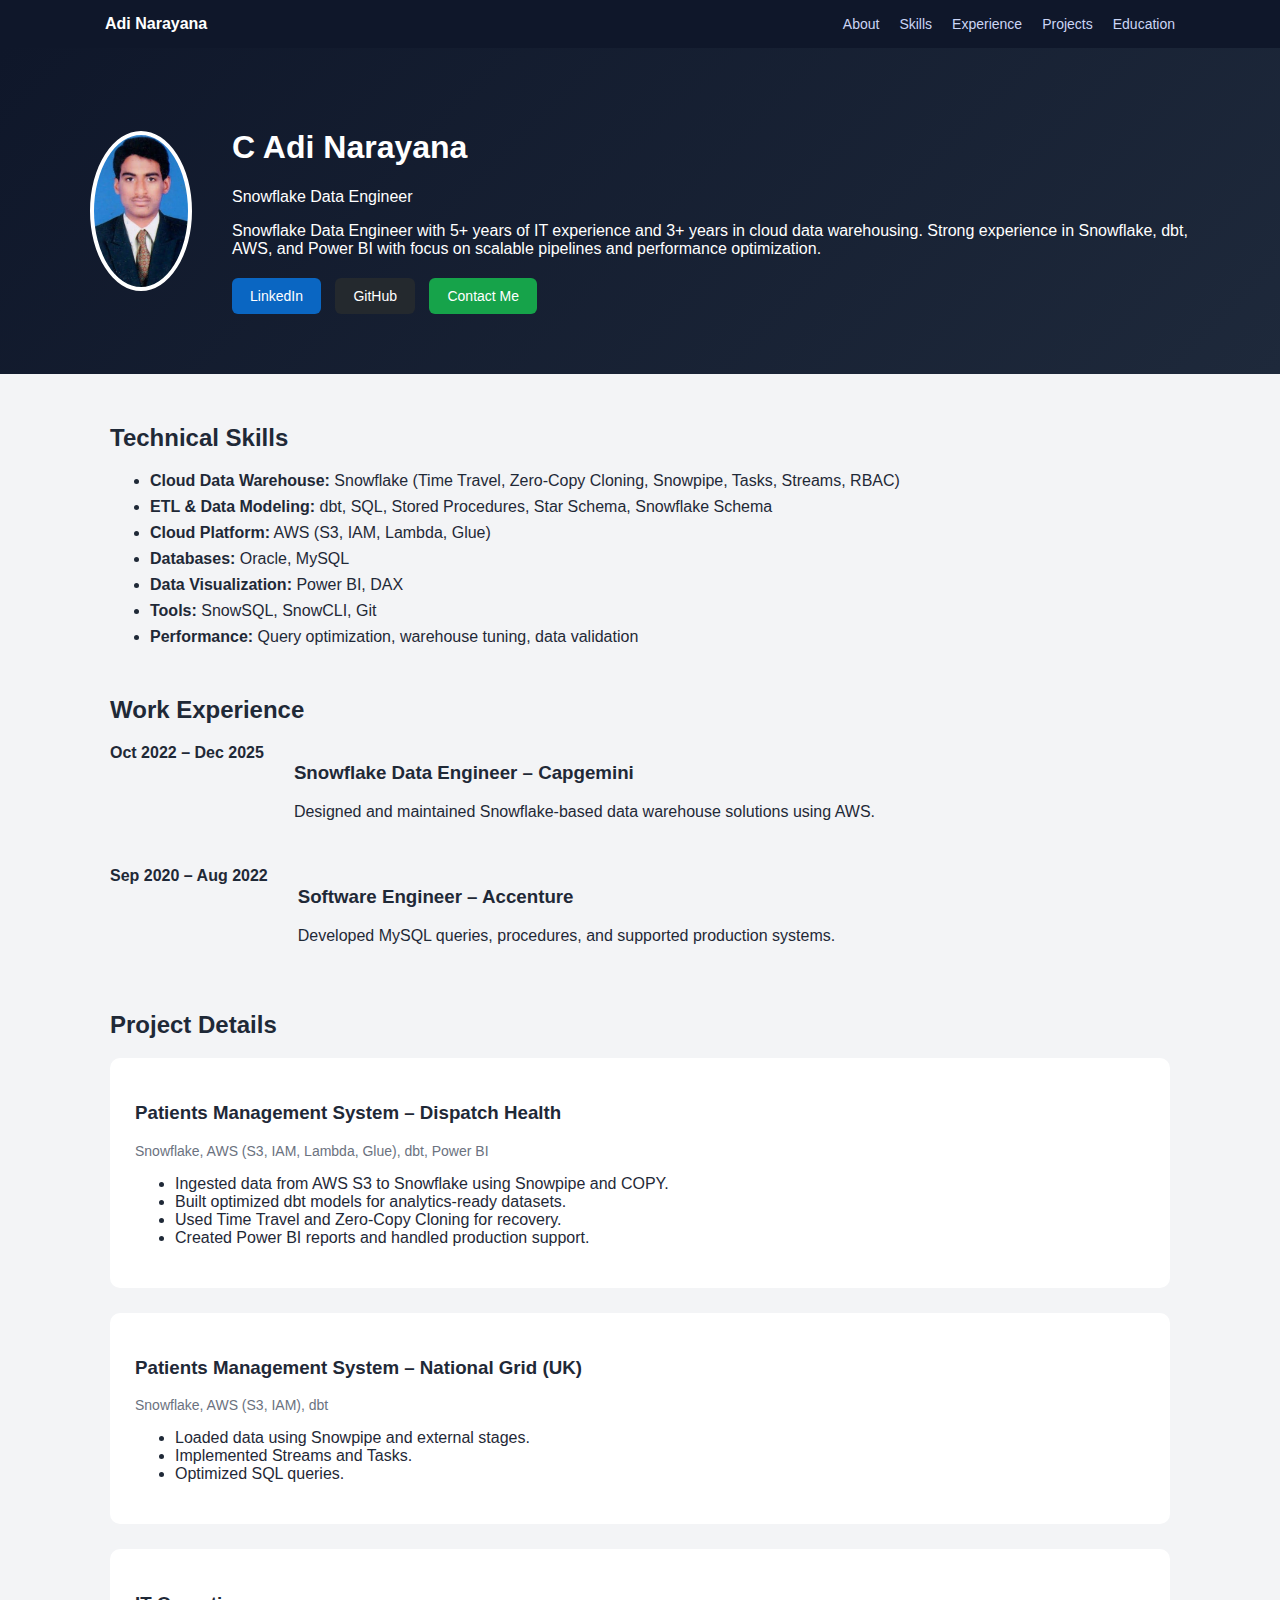
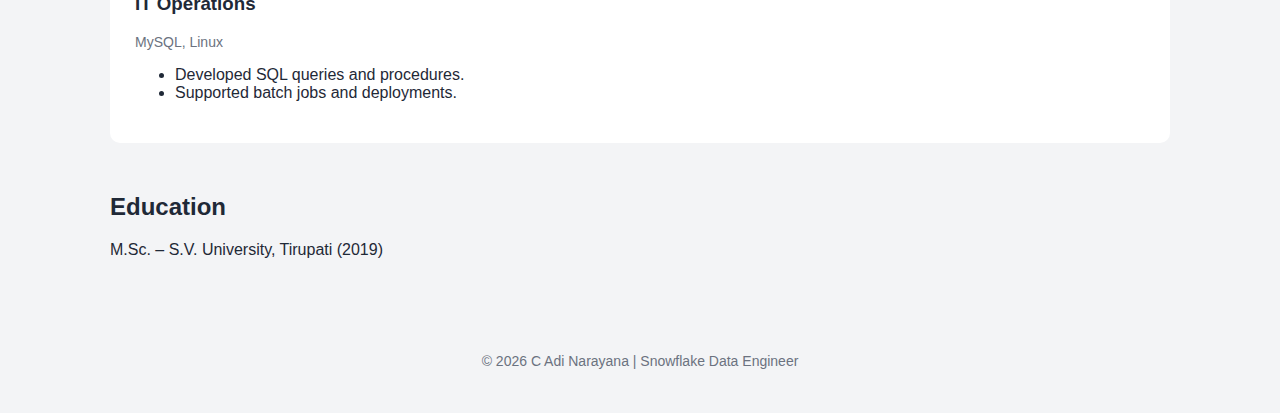
<file: index.html>
<!DOCTYPE html>
<html lang="en">
<head>
  <meta charset="UTF-8" />
  <title>Adi Narayana | Snowflake Data Engineer</title>
  <meta name="viewport" content="width=device-width, initial-scale=1.0" />
  <link rel="stylesheet" href="style.css" />
</head>
<body>

<nav>
  <div class="nav-container">
    <span class="logo">Adi Narayana</span>
    <ul>
      <li><a href="#about">About</a></li>
      <li><a href="#skills">Skills</a></li>
      <li><a href="#experience">Experience</a></li>
      <li><a href="#projects">Projects</a></li>
      <li><a href="#education">Education</a></li>
    </ul>
  </div>
</nav>

<header id="about">
  <div class="hero">
    <div class="profile-pic"></div>
    <div>
      <h1>C Adi Narayana</h1>
      <p class="title">Snowflake Data Engineer</p>
      <p class="intro">
        Snowflake Data Engineer with 5+ years of IT experience and 3+ years in cloud data warehousing.
        Strong experience in Snowflake, dbt, AWS, and Power BI with focus on scalable pipelines
        and performance optimization.
      </p>

      <div class="socials">
        <a href="https://www.linkedin.com/in/c-adi-narayana-b89aa4366" target="_blank" class="btn linkedin">LinkedIn</a>
        <a href="https://github.com/ADI-CAN" target="_blank" class="btn github">GitHub</a>
        <a href="mailto:canadi9573@gmail.com" class="btn contact">Contact Me</a>
      </div>
    </div>
  </div>
</header>

<section id="skills">
  <h2>Technical Skills</h2>
  <ul class="skill-list">
    <li><b>Cloud Data Warehouse:</b> Snowflake (Time Travel, Zero-Copy Cloning, Snowpipe, Tasks, Streams, RBAC)</li>
    <li><b>ETL & Data Modeling:</b> dbt, SQL, Stored Procedures, Star Schema, Snowflake Schema</li>
    <li><b>Cloud Platform:</b> AWS (S3, IAM, Lambda, Glue)</li>
    <li><b>Databases:</b> Oracle, MySQL</li>
    <li><b>Data Visualization:</b> Power BI, DAX</li>
    <li><b>Tools:</b> SnowSQL, SnowCLI, Git</li>
    <li><b>Performance:</b> Query optimization, warehouse tuning, data validation</li>
  </ul>
</section>

<section id="experience">
  <h2>Work Experience</h2>

  <div class="timeline-item">
    <span class="year">Oct 2022 – Dec 2025</span>
    <div>
      <h3>Snowflake Data Engineer – Capgemini</h3>
      <p>Designed and maintained Snowflake-based data warehouse solutions using AWS.</p>
    </div>
  </div>

  <div class="timeline-item">
    <span class="year">Sep 2020 – Aug 2022</span>
    <div>
      <h3>Software Engineer – Accenture</h3>
      <p>Developed MySQL queries, procedures, and supported production systems.</p>
    </div>
  </div>
</section>

<section id="projects">
  <h2>Project Details</h2>

  <div class="project-card">
    <h3>Patients Management System – Dispatch Health</h3>
    <p class="stack">Snowflake, AWS (S3, IAM, Lambda, Glue), dbt, Power BI</p>
    <ul>
      <li>Ingested data from AWS S3 to Snowflake using Snowpipe and COPY.</li>
      <li>Built optimized dbt models for analytics-ready datasets.</li>
      <li>Used Time Travel and Zero-Copy Cloning for recovery.</li>
      <li>Created Power BI reports and handled production support.</li>
    </ul>
  </div>

  <div class="project-card">
    <h3>Patients Management System – National Grid (UK)</h3>
    <p class="stack">Snowflake, AWS (S3, IAM), dbt</p>
    <ul>
      <li>Loaded data using Snowpipe and external stages.</li>
      <li>Implemented Streams and Tasks.</li>
      <li>Optimized SQL queries.</li>
    </ul>
  </div>

  <div class="project-card">
    <h3>IT Operations</h3>
    <p class="stack">MySQL, Linux</p>
    <ul>
      <li>Developed SQL queries and procedures.</li>
      <li>Supported batch jobs and deployments.</li>
    </ul>
  </div>
</section>

<section id="education">
  <h2>Education</h2>
  <p>M.Sc. – S.V. University, Tirupati (2019)</p>
</section>

<footer>
  <p>© 2026 C Adi Narayana | Snowflake Data Engineer</p>
</footer>

<script src="script.js"></script>
</body>
</html>
</file>
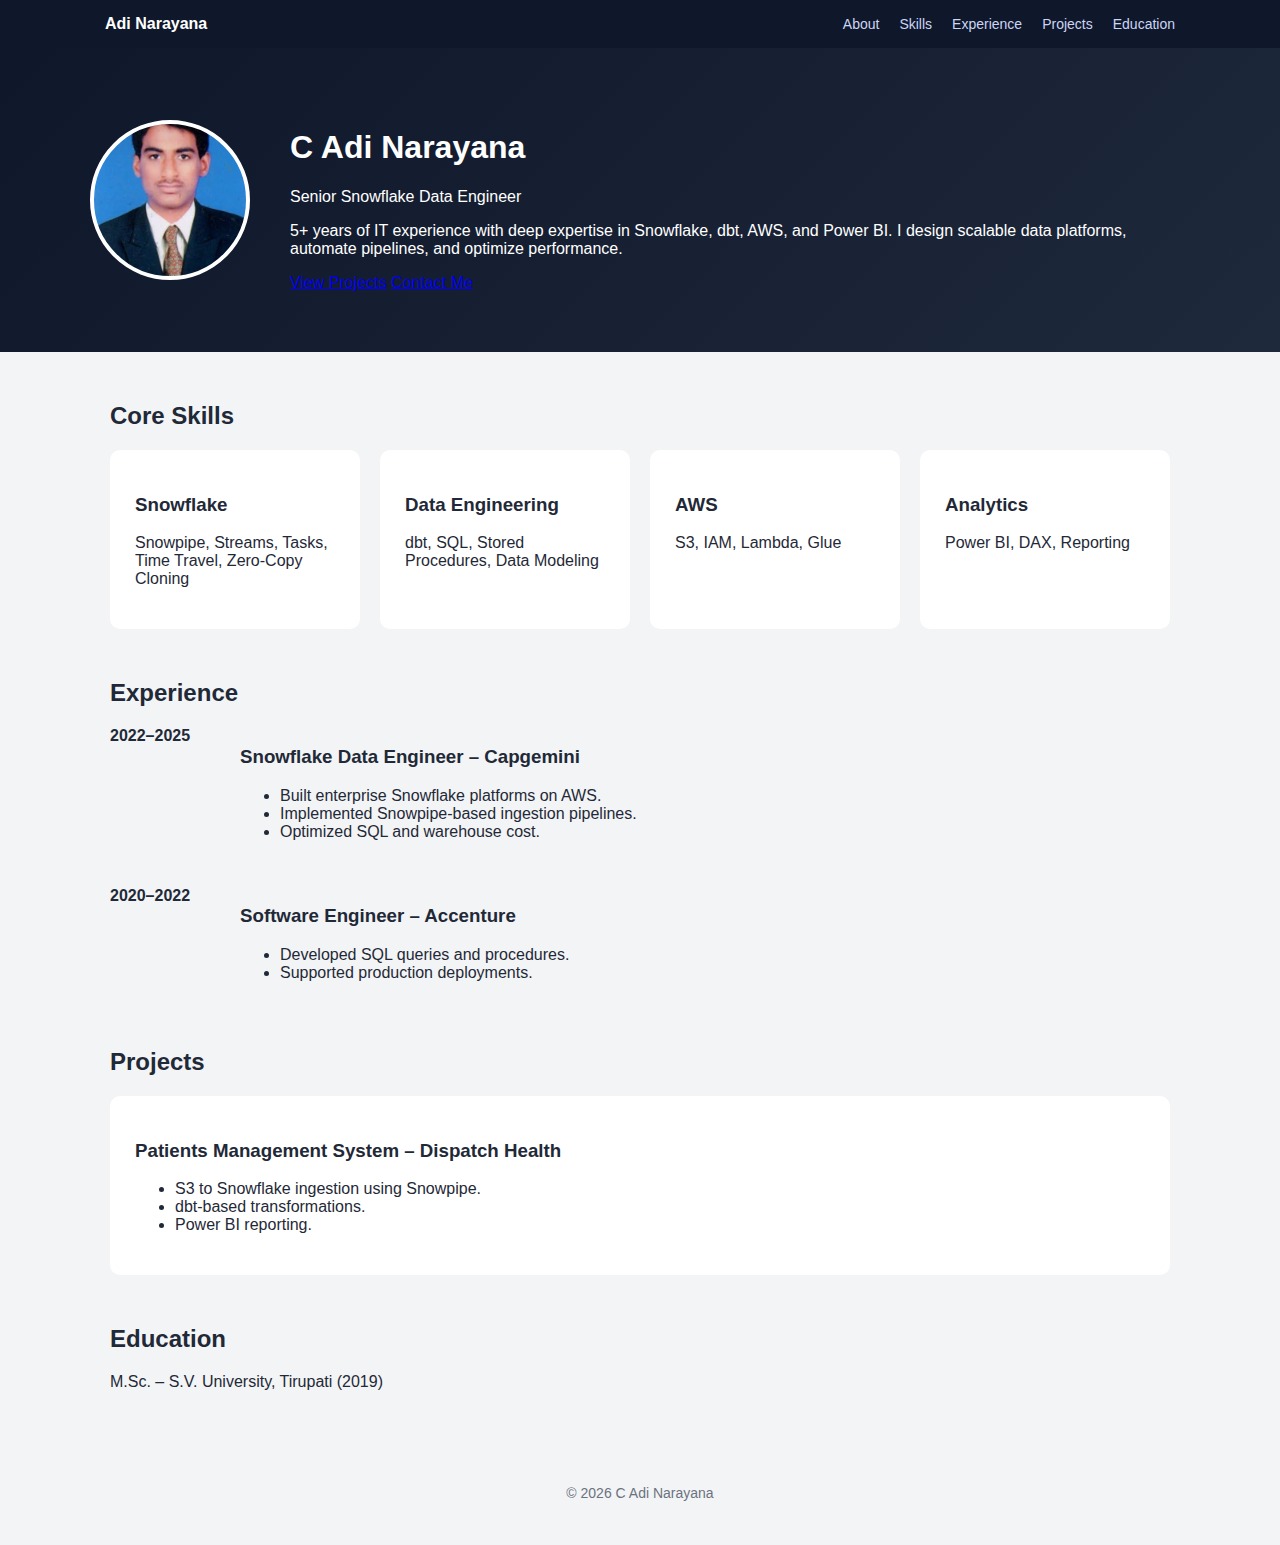
<file: adi_narayana/index.html>
<!DOCTYPE html>
<html lang="en">
<head>
  <meta charset="UTF-8" />
  <title>Adi Narayana | Senior Snowflake Data Engineer</title>
  <meta name="viewport" content="width=device-width, initial-scale=1.0" />
  <link rel="stylesheet" href="style.css" />
</head>
<body>

<nav>
  <div class="nav-container">
    <span class="logo">Adi Narayana</span>
    <ul>
      <li><a href="#about">About</a></li>
      <li><a href="#skills">Skills</a></li>
      <li><a href="#experience">Experience</a></li>
      <li><a href="#projects">Projects</a></li>
      <li><a href="#education">Education</a></li>
    </ul>
  </div>
</nav>

<header id="about">
  <div class="hero">
    <div class="profile-pic"></div>
    <div>
      <h1>C Adi Narayana</h1>
      <p class="title">Senior Snowflake Data Engineer</p>
      <p class="intro">
        5+ years of IT experience with deep expertise in Snowflake, dbt, AWS, and Power BI.
        I design scalable data platforms, automate pipelines, and optimize performance.
      </p>
      <div class="cta">
        <a href="#projects">View Projects</a>
        <a href="mailto:canadi9573@gmail.com" class="outline">Contact Me</a>
      </div>
    </div>
  </div>
</header>

<section id="skills">
  <h2>Core Skills</h2>
  <div class="grid">
    <div class="skill-card"><h3>Snowflake</h3><p>Snowpipe, Streams, Tasks, Time Travel, Zero-Copy Cloning</p></div>
    <div class="skill-card"><h3>Data Engineering</h3><p>dbt, SQL, Stored Procedures, Data Modeling</p></div>
    <div class="skill-card"><h3>AWS</h3><p>S3, IAM, Lambda, Glue</p></div>
    <div class="skill-card"><h3>Analytics</h3><p>Power BI, DAX, Reporting</p></div>
  </div>
</section>

<section id="experience">
  <h2>Experience</h2>
  <div class="timeline-item">
    <span class="year">2022–2025</span>
    <div>
      <h3>Snowflake Data Engineer – Capgemini</h3>
      <ul>
        <li>Built enterprise Snowflake platforms on AWS.</li>
        <li>Implemented Snowpipe-based ingestion pipelines.</li>
        <li>Optimized SQL and warehouse cost.</li>
      </ul>
    </div>
  </div>
  <div class="timeline-item">
    <span class="year">2020–2022</span>
    <div>
      <h3>Software Engineer – Accenture</h3>
      <ul>
        <li>Developed SQL queries and procedures.</li>
        <li>Supported production deployments.</li>
      </ul>
    </div>
  </div>
</section>

<section id="projects">
  <h2>Projects</h2>
  <div class="project-card">
    <h3>Patients Management System – Dispatch Health</h3>
    <ul>
      <li>S3 to Snowflake ingestion using Snowpipe.</li>
      <li>dbt-based transformations.</li>
      <li>Power BI reporting.</li>
    </ul>
  </div>
</section>

<section id="education">
  <h2>Education</h2>
  <p>M.Sc. – S.V. University, Tirupati (2019)</p>
</section>

<footer>
  <p>© 2026 C Adi Narayana</p>
</footer>

<script src="script.js"></script>
</body>
</html>
</file>
<file: style.css>
*{box-sizing:border-box}
body{margin:0;font-family:Segoe UI,Arial,sans-serif;background:#f3f4f6;color:#1f2937}
nav{background:#0f172a;position:sticky;top:0}
.nav-container{max-width:1100px;margin:auto;display:flex;justify-content:space-between;align-items:center;padding:15px}
.logo{color:#fff;font-weight:600}
nav ul{list-style:none;display:flex;gap:20px;margin:0}
nav a{color:#cbd5f5;text-decoration:none;font-size:14px}
header{background:linear-gradient(135deg,#0f172a,#1e293b);color:#fff;padding:60px 20px}
.hero{max-width:1100px;margin:auto;display:flex;gap:40px;align-items:center}
.profile-pic{width:160px;height:160px;border-radius:50%;background-image:url('./assets/profile.jpg');background-size:cover;background-position:center;border:4px solid #fff}
.socials{margin-top:20px}
.btn{display:inline-block;padding:10px 18px;border-radius:6px;color:#fff;text-decoration:none;font-size:14px;margin-right:10px}
.linkedin{background:#0A66C2}
.github{background:#24292e}
.contact{background:#16a34a}
section{max-width:1100px;margin:50px auto;padding:0 20px}
.skill-list li{margin-bottom:8px}
.timeline-item{display:flex;gap:30px;margin-bottom:30px}
.year{font-weight:700;min-width:150px}
.project-card{background:#fff;padding:25px;border-radius:10px;margin-bottom:25px}
.stack{font-size:14px;color:#6b7280}
footer{text-align:center;padding:30px;color:#6b7280;font-size:14px}
</file>
<file: adi_narayana/style.css>
*{box-sizing:border-box}
body{margin:0;font-family:Segoe UI,Arial,sans-serif;background:#f3f4f6;color:#1f2937}
nav{background:#0f172a;position:sticky;top:0}
.nav-container{max-width:1100px;margin:auto;display:flex;justify-content:space-between;align-items:center;padding:15px}
.logo{color:#fff;font-weight:600}
nav ul{list-style:none;display:flex;gap:20px;margin:0}
nav a{color:#cbd5f5;text-decoration:none;font-size:14px}
header{background:linear-gradient(135deg,#0f172a,#1e293b);color:#fff;padding:60px 20px}
.hero{max-width:1100px;margin:auto;display:flex;gap:40px;align-items:center}
.profile-pic{
  width:160px;height:160px;border-radius:50%;
  background-image:url("./assets/profile.jpg");
  background-size:cover;background-position:center;
  border:4px solid #fff;flex-shrink:0
}
section{max-width:1100px;margin:50px auto;padding:0 20px}
.grid{display:grid;grid-template-columns:repeat(auto-fit,minmax(220px,1fr));gap:20px}
.skill-card,.project-card{background:#fff;padding:25px;border-radius:10px}
.timeline-item{display:flex;gap:30px;margin-bottom:30px}
.year{font-weight:700;min-width:100px}
footer{text-align:center;padding:30px;color:#6b7280;font-size:14px}
</file>
